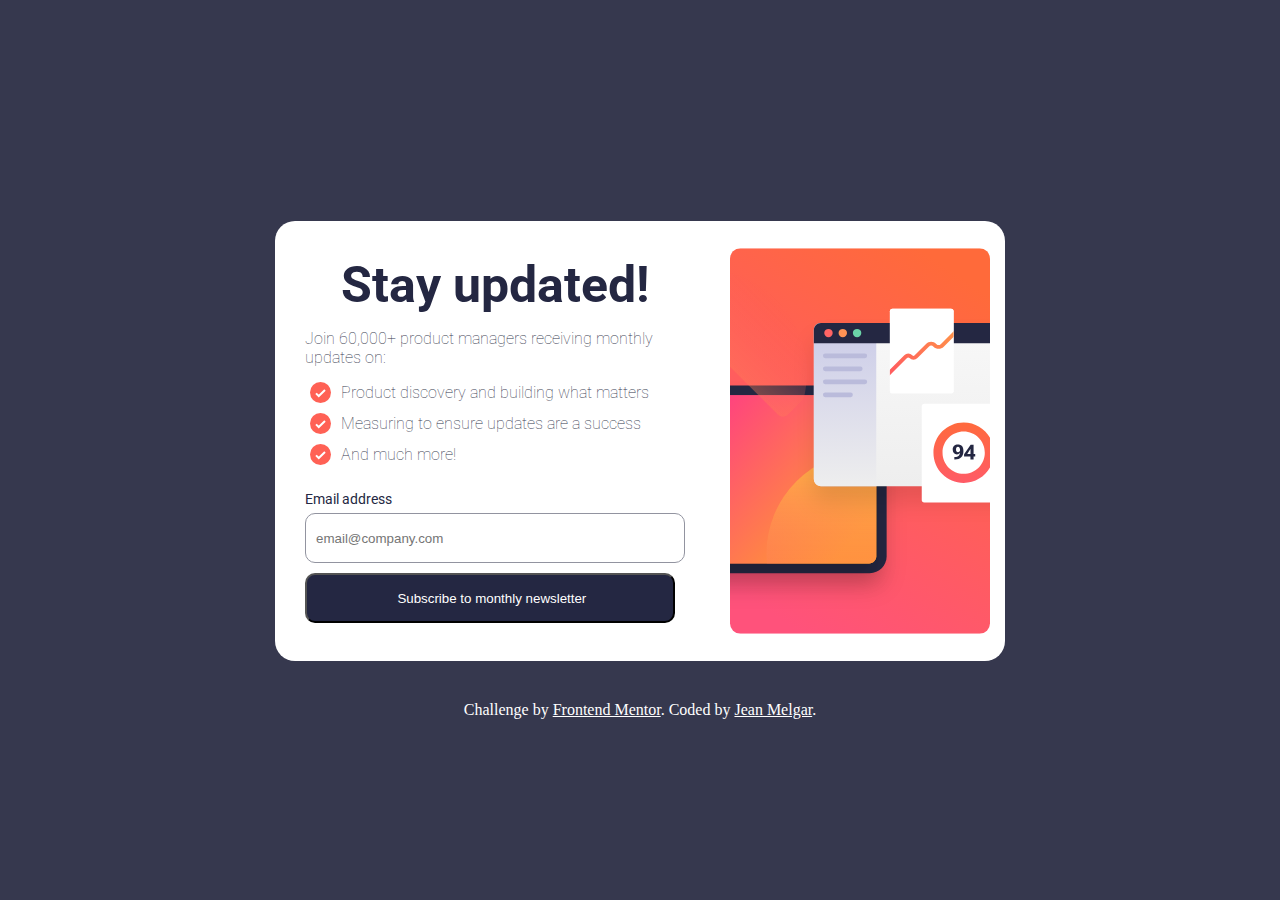
<file: index.html>
<!DOCTYPE html>
<html lang="en">
<head>
  <meta charset="UTF-8">
  <meta name="viewport" content="width=device-width, initial-scale=1.0"> <!-- displays site properly based on user's device -->
  <link rel="stylesheet" href="./style.css">
  <link rel="icon" type="image/png" sizes="32x32" href="./assets/images/favicon-32x32.png">
  
  <title>Frontend Mentor | Newsletter sign-up form with success message</title>


</head>
<body>
  <div class="container_nw">
      <div class="newsletter">
          <div class="content">
              <h1 class="title">Stay updated!</h1>
              <p class="text"> Join 60,000+ product managers receiving monthly updates on: </p>
              
               
              <ul class="lista">
                <li><img class="checklist" src="./assets/images/icon-list.svg" alt="checklist"><p class="list">Product discovery and building what matters</p></li>
                <li><img class="checklist" src="./assets/images/icon-list.svg" alt="checklist"><p class="list">Measuring to ensure updates are a success</p></li>
                <li><img class="checklist" src="./assets/images/icon-list.svg" alt="checklist"><p class="list"> And much more! </p></li>
              </ul>
              <label for="email"> Email address</label>
              <div id="mensaje_error" style="display:none; color:red;">Valid Email Required</div>
              <input type="text" name="email" id="email" placeholder="email@company.com">
              <input type="submit" value=" Subscribe to monthly newsletter" id="btn_enviar">
          </div>
          <div class="img">
            <img class="img-desk" src="./assets/images/illustration-sign-up-desktop.svg" alt="illustration-sign-up-desktop">
            
          </div>
      </div>
  </div>
  
  <div class="attribution" style="color: #ffff;">
    Challenge by <a style="color: #ffff;"href="https://www.frontendmentor.io?ref=challenge" target="_blank">Frontend Mentor</a>. 
    Coded by <a style="color: #ffff;" href="#">Jean Melgar</a>.
  </div>
  <script src="./index.js"></script>
</body>
</html>
</file>
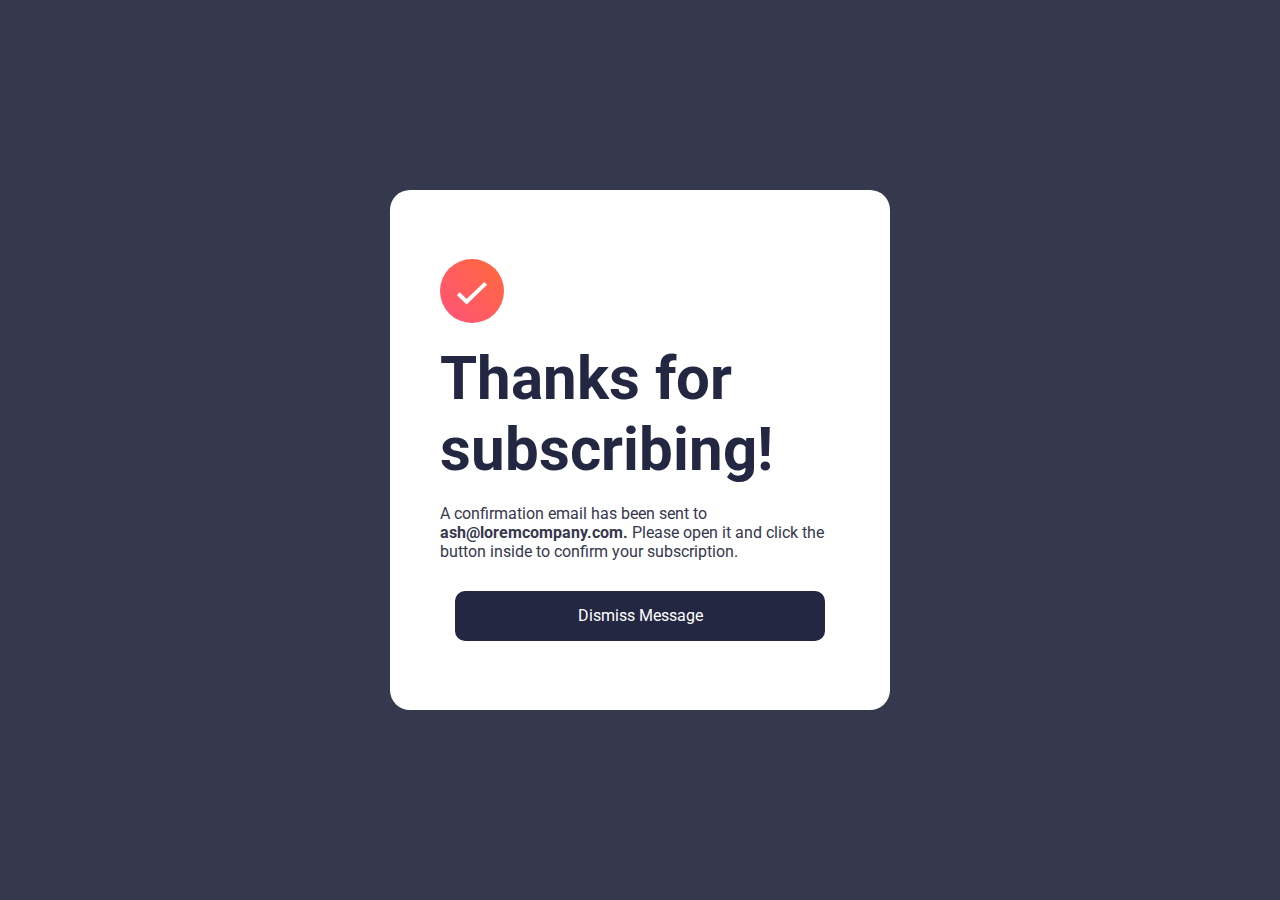
<file: mensaje.html>
<!DOCTYPE html>
 <html>
   <head>
        <meta charset='utf-8'>
        <meta http-equiv='X-UA-Compatible' content='IE=edge'>
        <title>titulo</title>
        <meta name='viewport' content='width=device-width, initial-scale=1'>
        <link rel="stylesheet" href="./style.css">

   </head>
   <body>
      <div class="container_mensaje">
          <img src="./assets/images/icon-success.svg" style="align-self: flex-start;"  alt="succes">
          <h1 class="title2"> Thanks for subscribing!</h1>
          <p class="description"> A confirmation email has been sent to <strong>ash@loremcompany.com.</strong> 
            Please open it and click the button inside to confirm your subscription.</p>
          <div id="resend"><a href="./index.html">Dismiss Message</a></div>
      </div>
          
      <script src="./index.js"></script>
    </body>
 </html>
</file>
<file: style.css>
/*IMPORTS*/

@import url('https://fonts.googleapis.com/css2?family=Roboto:ital,wght@0,700;1,400&display=swap');



/*VARIABLES
*/
:root{
  --Font-Roboto-Bold:'Roboto', sans-serif;

  /*colores*/
  --Color1:hsl(234, 29%, 20%);
  --Color2: hsl(235, 18%, 26%);
  --color3:hsl(231, 7%, 60%);
  --color4:hsl(0, 0%, 100%);
}

*{
  margin:0;
  padding: 0;
  box-sizing: border-box;
}

body{
  width: 100vw;
  height:100vh;
  background-color: var(--Color2);
  display: flex;
  flex-direction: column;
  align-items: center;
  justify-content: center;

}
.container_nw{
background-color: var(--color4);
width: 730px;
height: 440px;
border-radius: 20px;
margin: 40px;
}
.newsletter{
  display: flex;
  width: 100%;
  height: 100%;
  
}
.content{
  padding:30px;
}

.text{
  display: block;
  margin: 10px 0;
}
.content,.img{
  width: 100%;
  height: 100%;
}
label{
  font-size: 14px;
  color: var(--Color1);
  font-family: var(--Font-Roboto-Bold);
}
.title{
  color: var(--Color1);
  font-size:50px;
  font-family:var(--Font-Roboto-Bold);
  font-weight:bold;
  text-align: center;
  padding:5px;

}

.title2{
  color: var(--Color1);
  font-size:60px;
  font-family:var(--Font-Roboto-Bold);
  font-weight:bold;
  text-align: left;
  
}
.lista{
  list-style: none;
  margin-bottom: 20px;
}

.list,.checklist{
  padding:5px ;
}

li{
  display: flex;
  align-items: center;
  
}
.checklist{
  display:inline;
}
p{
  display:inline;
  color: var(--Color2);
  font-size: 16px;
  font-weight: lighter;
  font-family: var(--Font-Roboto-Bold);
}

.img-desk{
  height:100%;
  width: 100%;
  padding:15px;
}

input{
  display: block;
}
#email{
  padding: 10px;
  margin: 5px 0;
  width: 380px;
  height:50px;
  border-radius: 10px;
  border:1px solid var(--color3);
  
}
#btn_enviar,#resend{
  width:370px;
  height: 50px;
  background-color:var(--Color1);
  color:#ffff;
  border-radius: 10px;
  margin-top: 10px;
}

#resend{
  display: flex;
  justify-content:center;
  align-items:center;
}
#resend:hover{
  background-color:var(--Color2);
}
#resend a {
  width: inherit;
  height: inherit;
  color: #ffff;
  text-decoration: none;
  border: none;
  text-align: center;
  padding: 15px;
  font-family: var(--Font-Roboto-Bold);


}

#btn_enviar:hover{
  background-color:var(--Color2)
}

.campo_invalido {
  border: 1px solid red;
  background-color: rgb(249, 135, 135);
  color: red;
}

#mensaje_error{
  display: block;
  margin-left: 260px;
  font-size: 12px;
  font-family: var(--Font-Roboto-Bold);
  font-weight: bold;
}

.container_mensaje{

  width: 500px;
  height: 520px;
  display: flex;
  flex-direction: column;
  align-items: center;
  justify-content: space-evenly;
  background-color: var(--color4);
  border-radius: 20px;
  padding: 50px;
}

.description{
  font-weight: 400;
}



/*MEDIA QUERYS*/


@media (max-width: 600px) {
  .container_nw {
    width: 100%;
    height: auto;
    margin: 20px;
  }

  .newsletter {
    flex-direction: column-reverse;
  }

  .img {
    background-image: url(../newsletter-sign-up-with-success-message-main/assets/images/illustration-sign-up-mobile.svg);
    background-position: center;
    background-repeat: no-repeat;
    height:450px;
    width: auto;
  }

  .img-desk{
    display: none;
  }

  .title {
    font-size: 40px;
  }

  .lista {
    text-align: center;
  }

  #email {
    width: 100%;
  }

  #btn_enviar, #resend {
    width: 100%;
  }
  .attribution{
    padding: 10px;
    margin:40px 0px;
  }
}

@media (max-width: 400px) {
  .title {
    font-size: 30px;
  }
}
</file>
